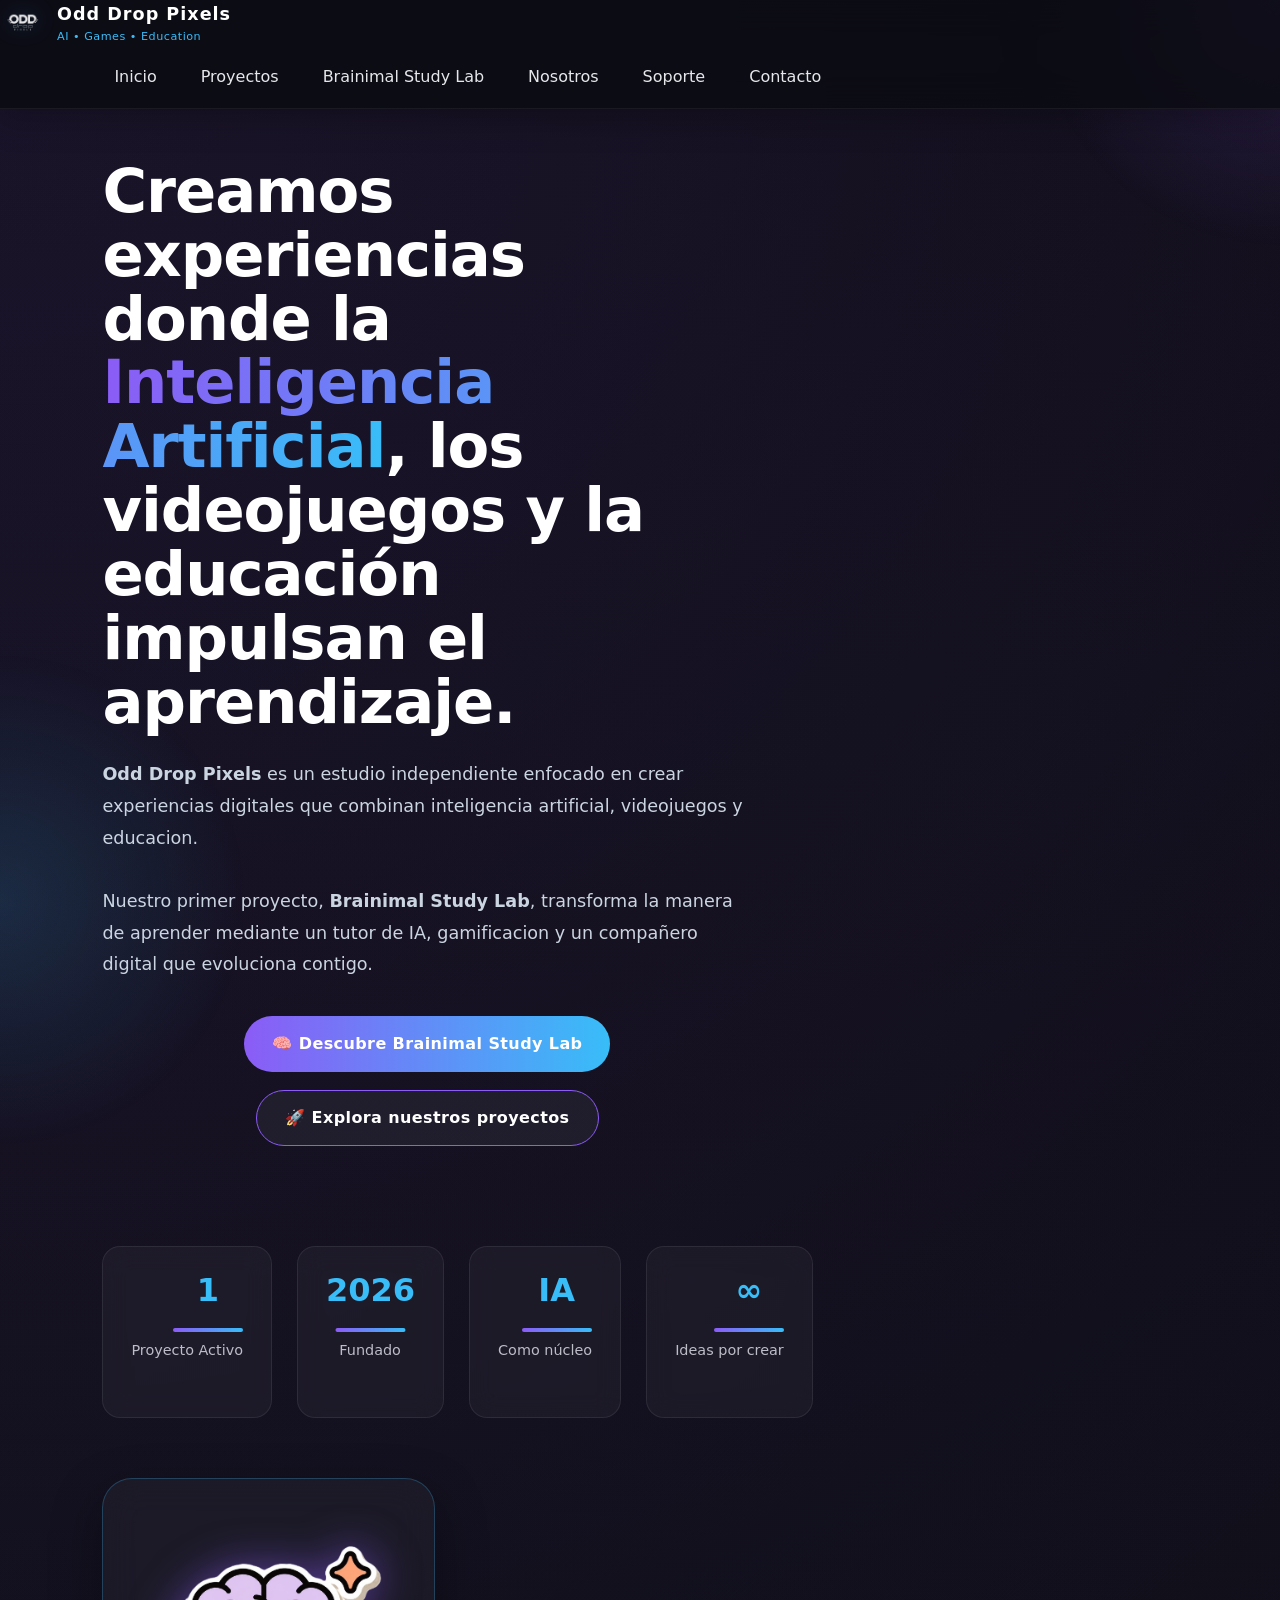
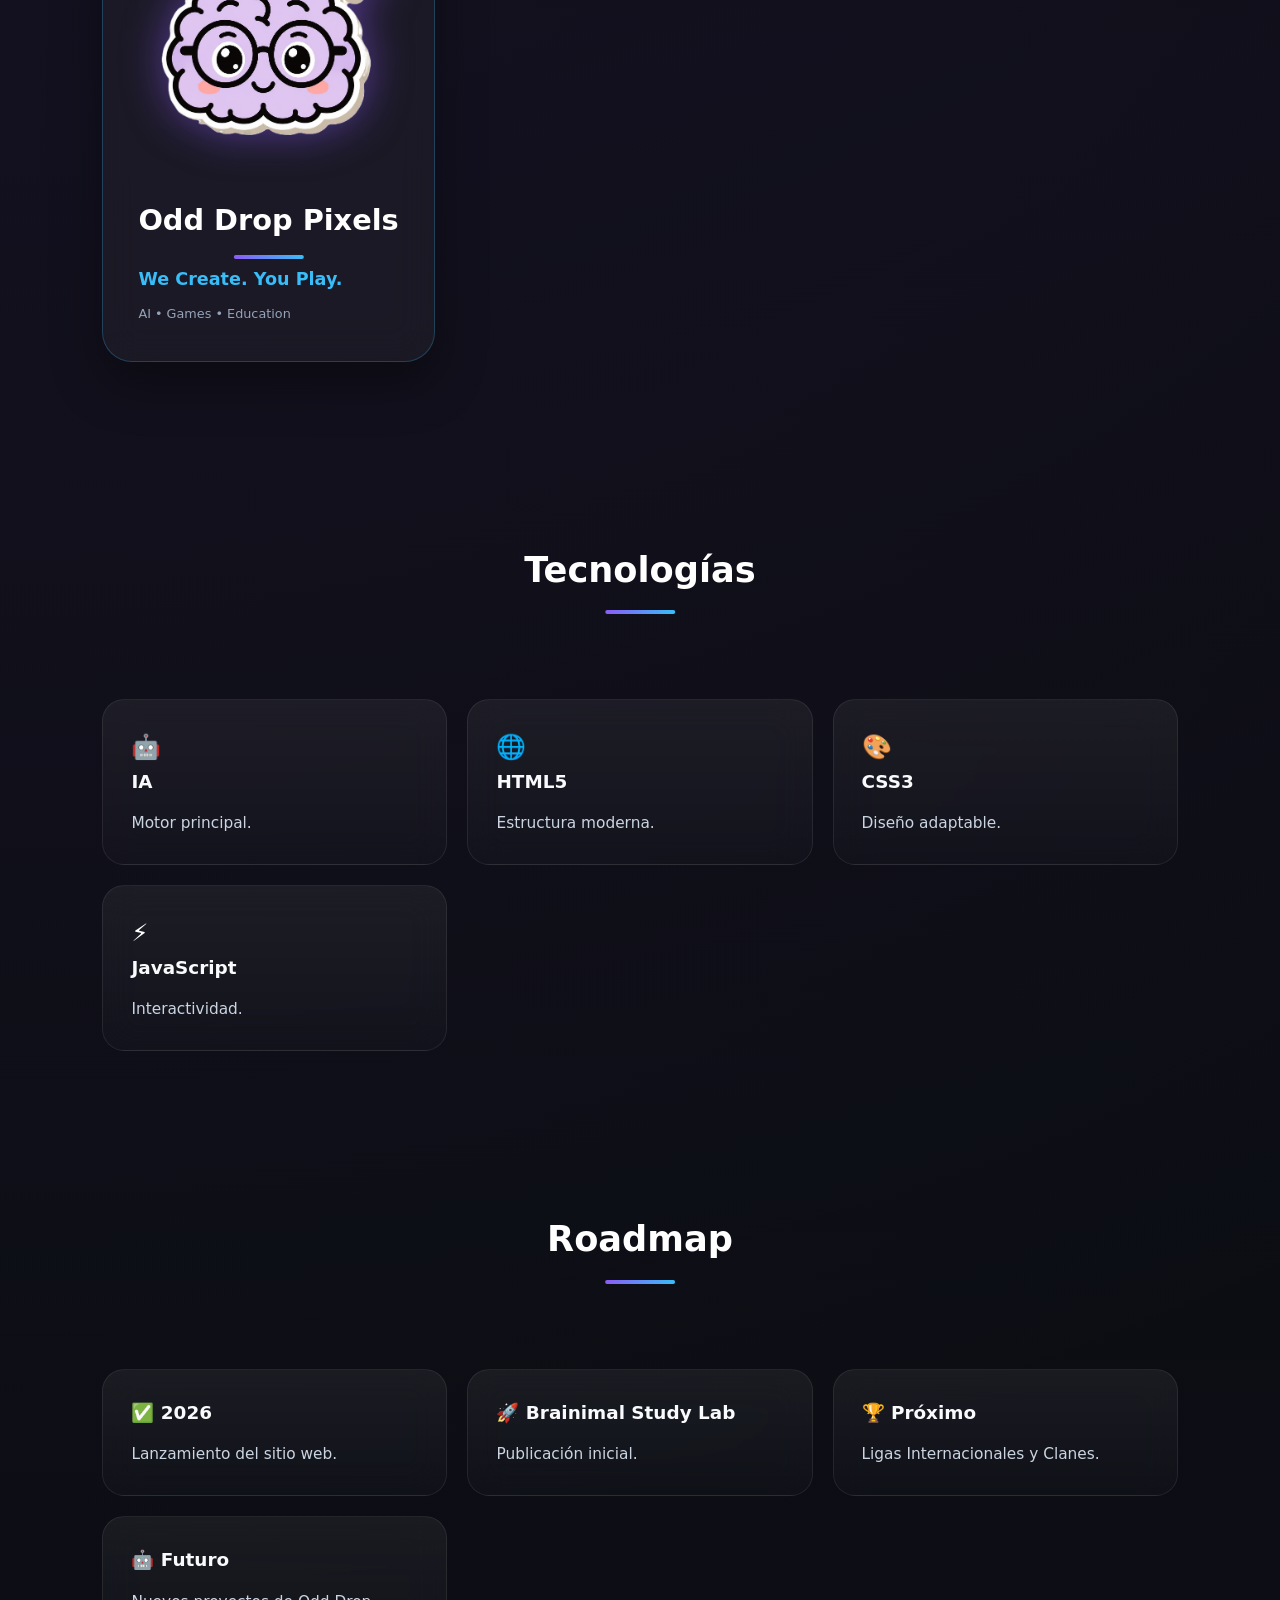
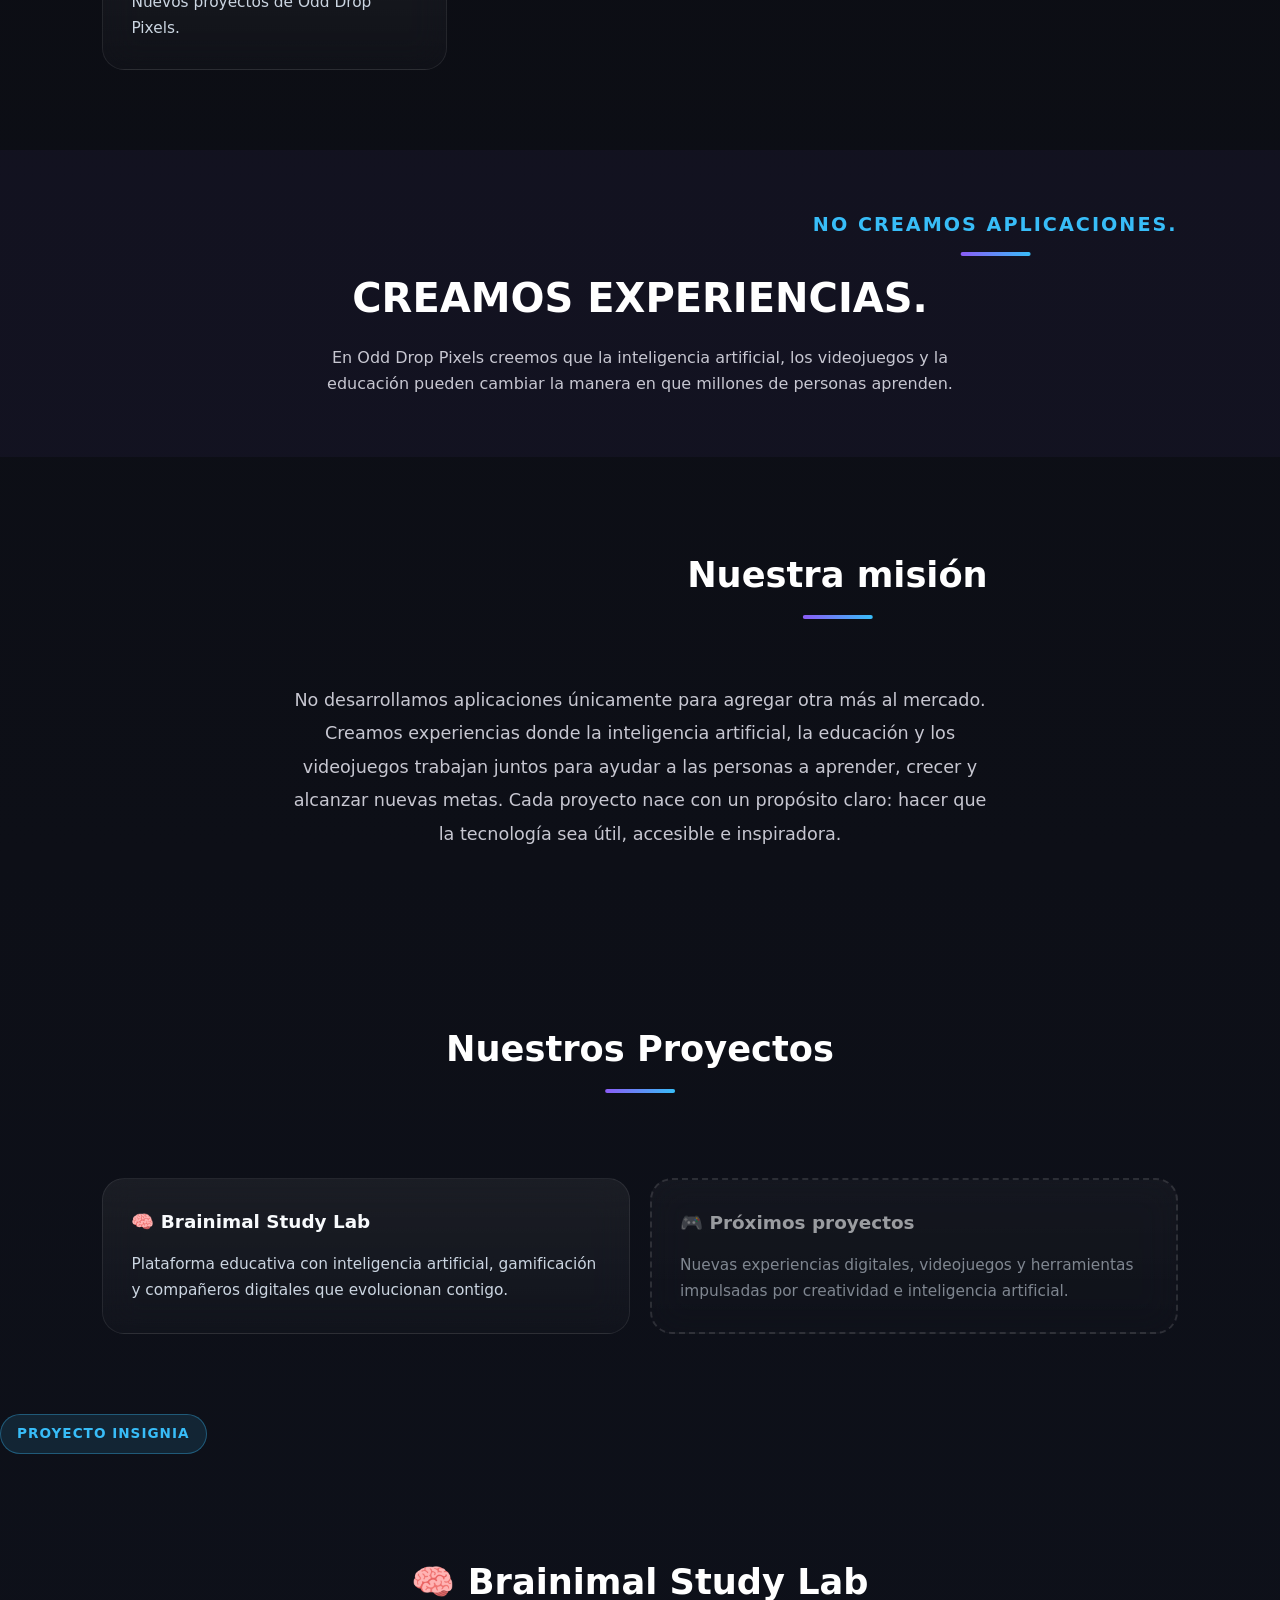
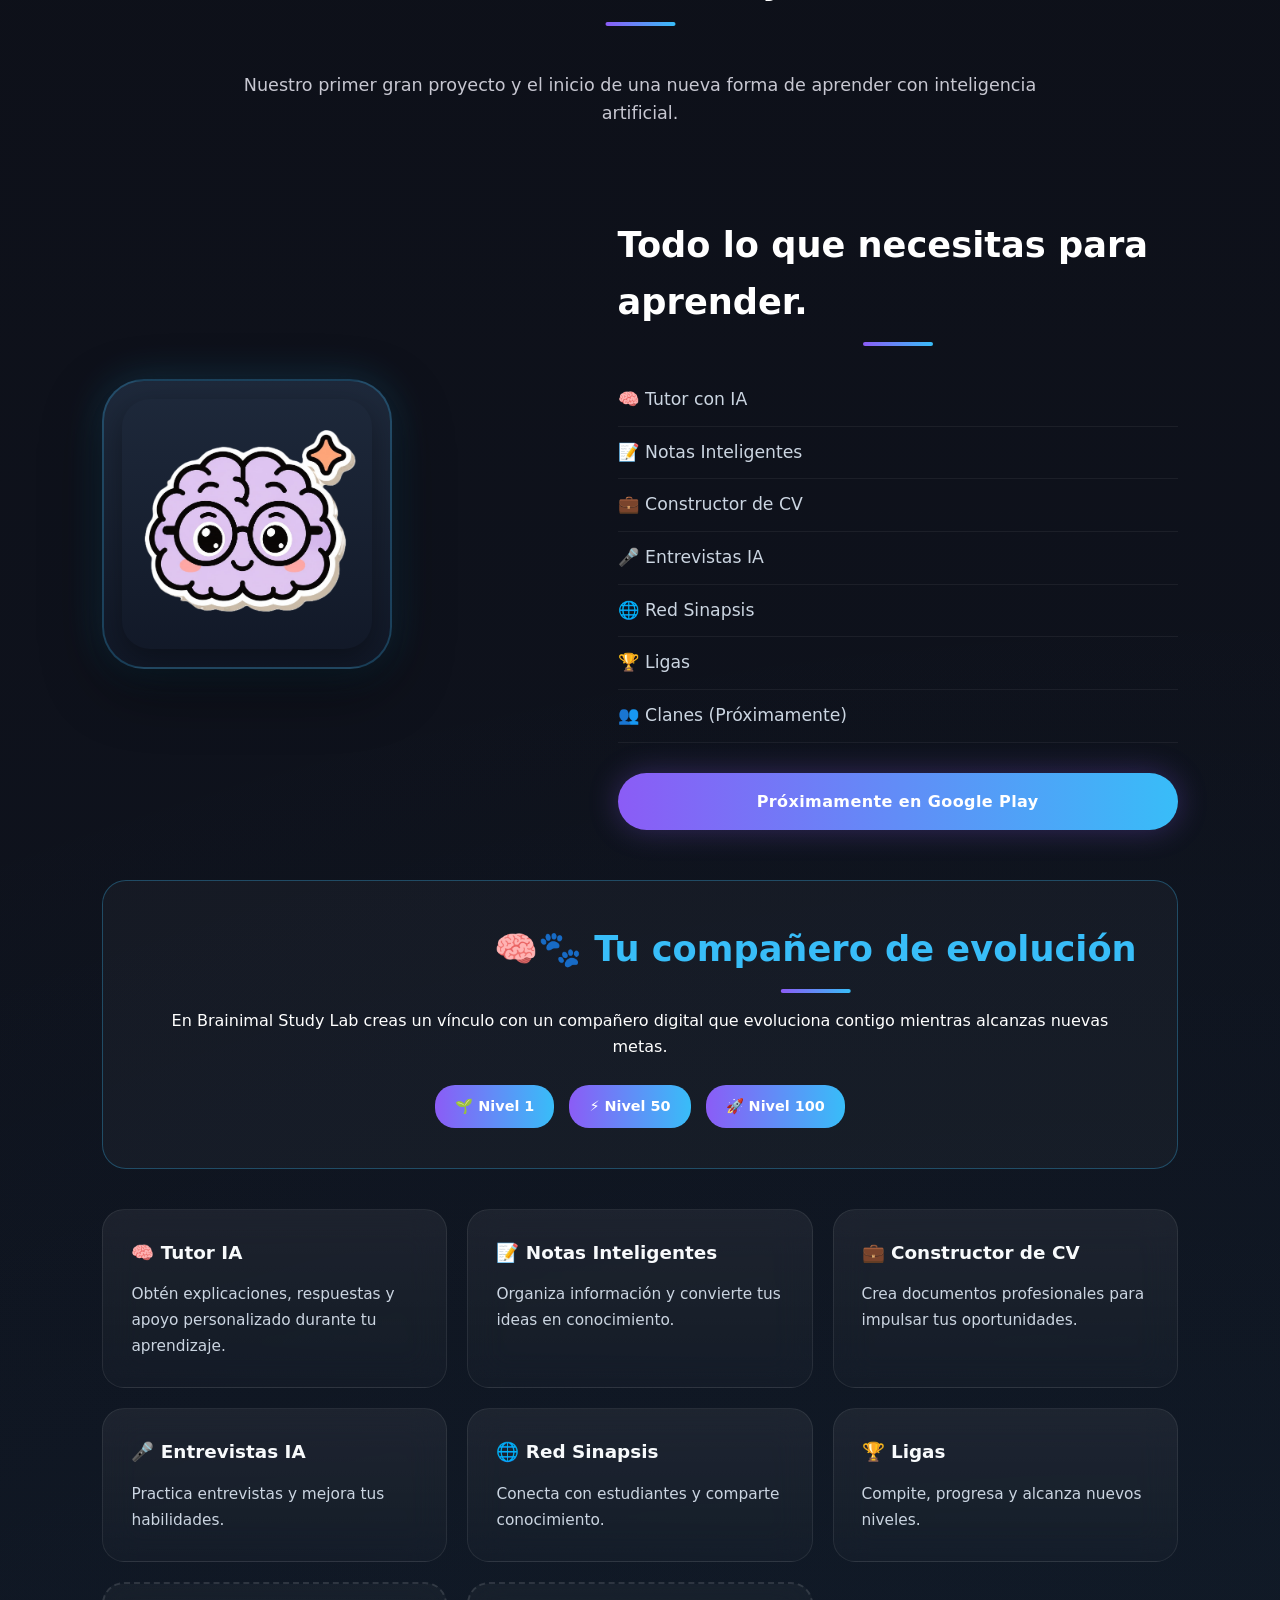
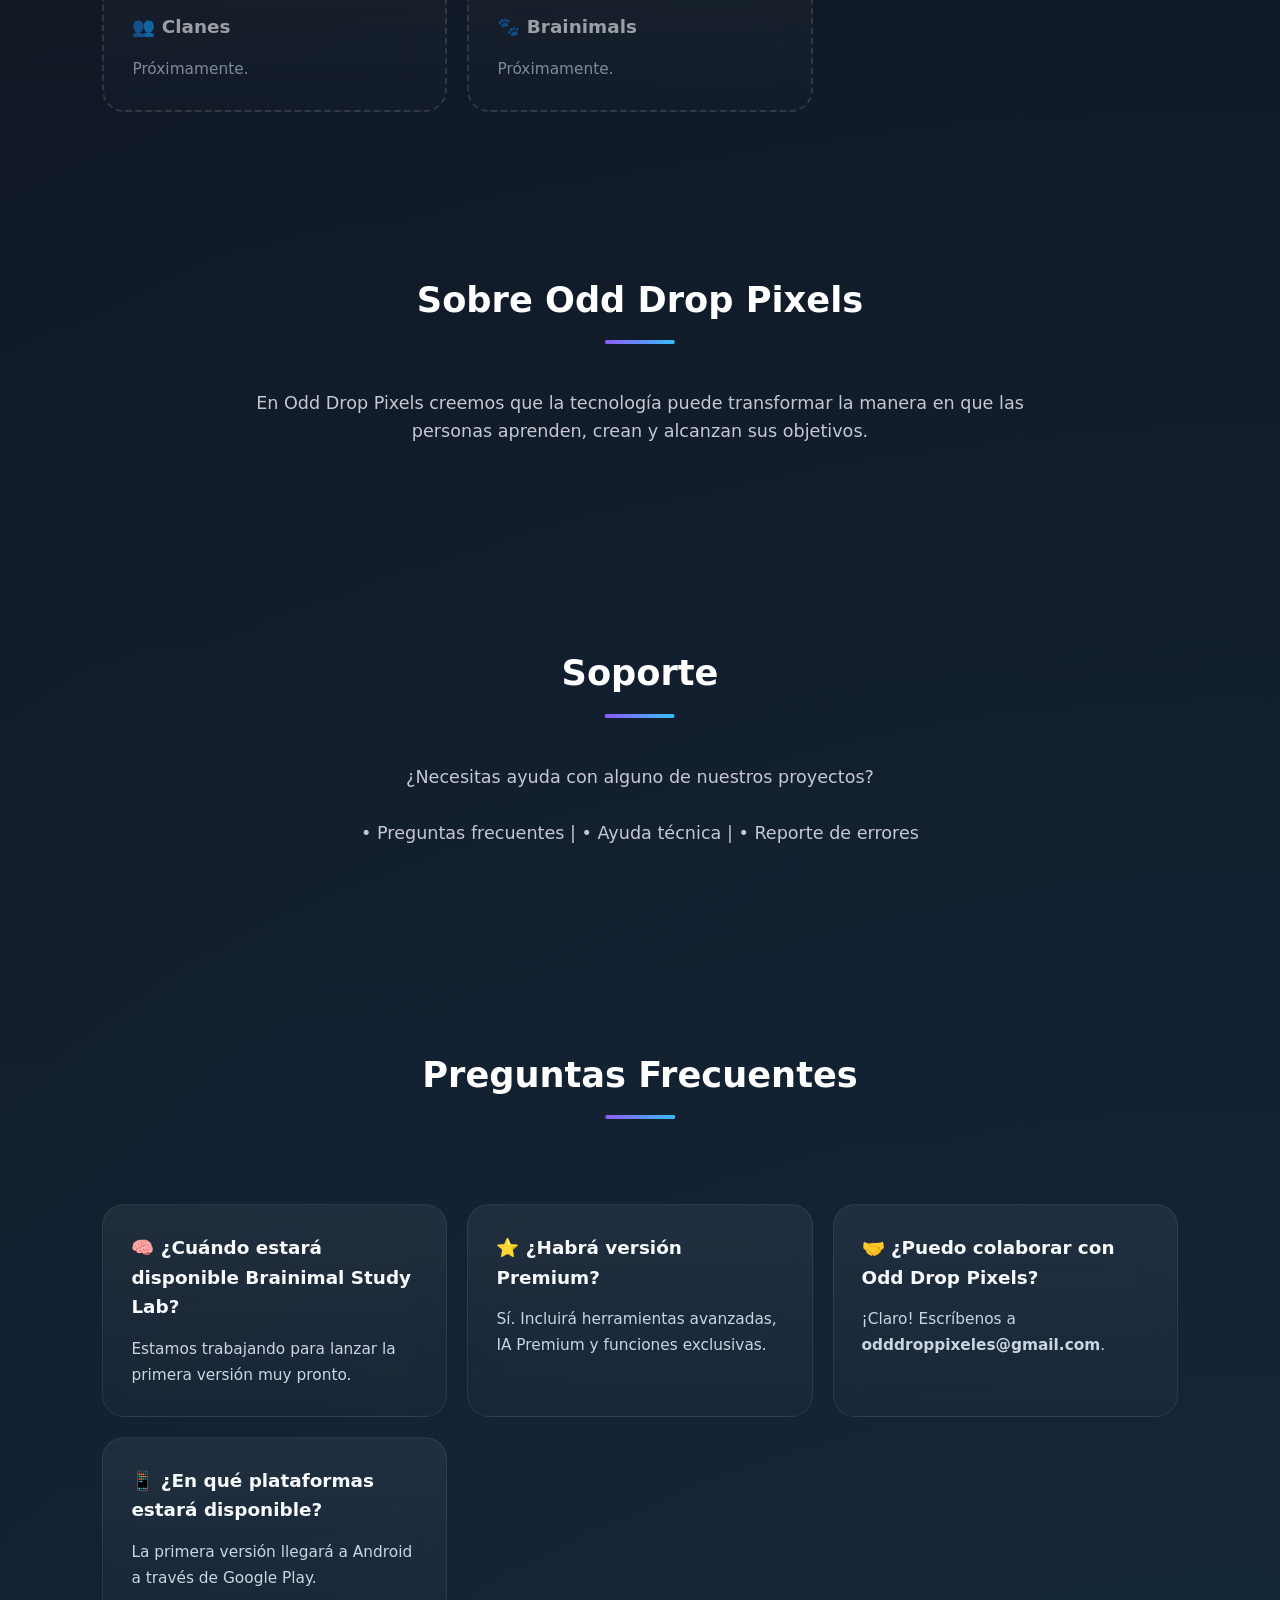
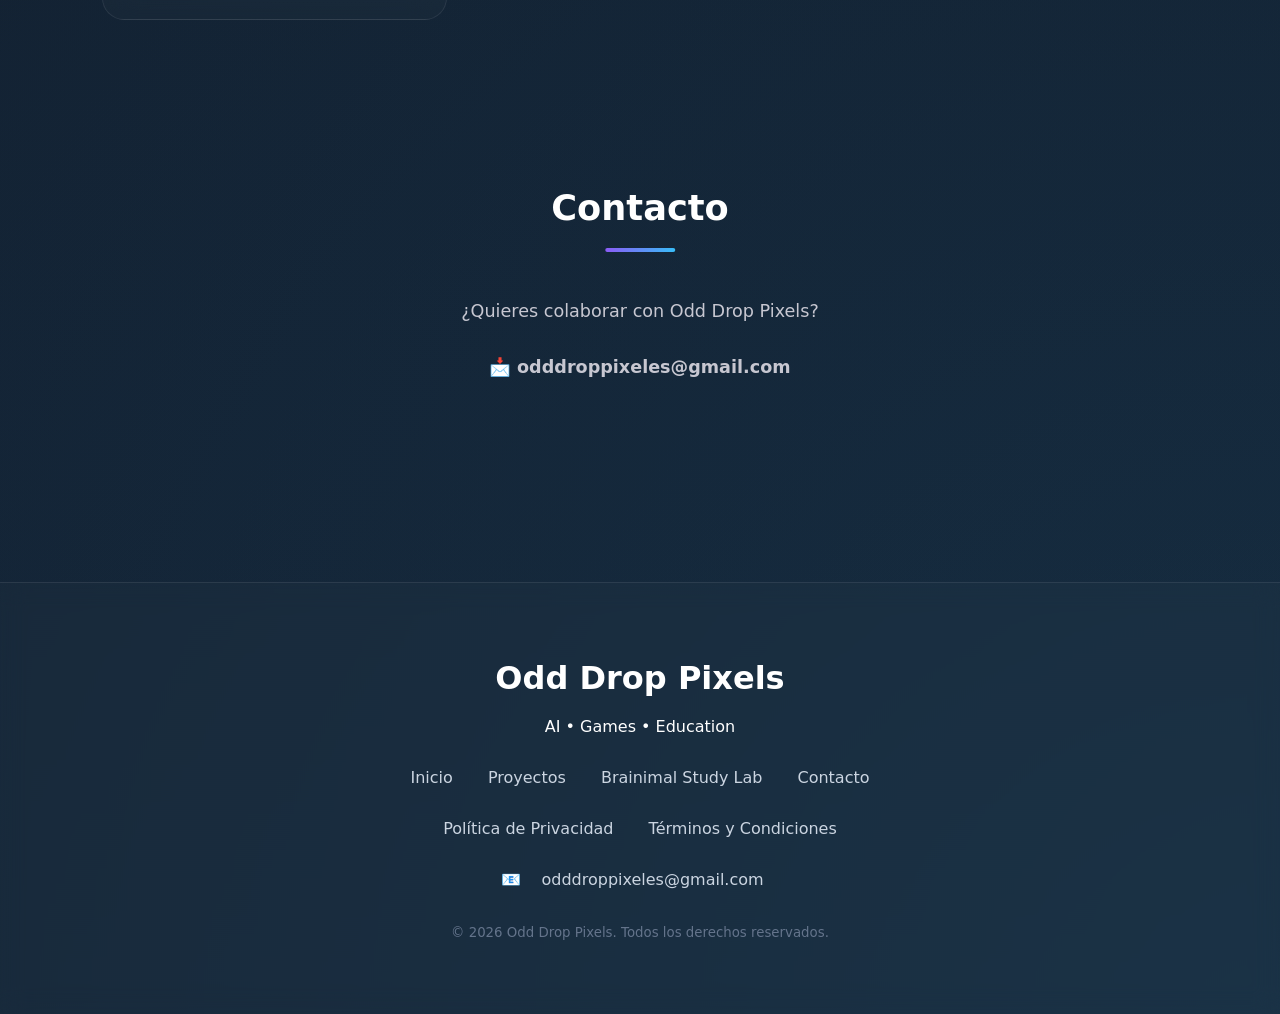
<file: index.html>
<!DOCTYPE html>
<html lang="es">
<head>
    <meta charset="UTF-8">
    <link rel="icon"
    type="image/png"
    href="assets/css/odddrop-logo.png">
    <meta name="theme-color" content="#0D0F17">
    <meta property="og:title"
    content="Odd Drop Pixels">
    <meta property="og:description"
    content="AI • Games • Education">
    <meta property="og:image"
    content="assets/css/odddrop-logo.png">
    <meta name="viewport" content="width=device-width, initial-scale=1.0">
    <title>Odd Drop Pixels | AI • Games • Education</title>
    <meta name="description" content="Odd Drop Pixels crea experiencias digitales combinando inteligencia artificial, videojuegos y educación.">
    <link rel="stylesheet" href="assets/css/style.css">
</head>
<body>

<header>
    <nav class="navar">
   <div class="nav-brand">

    <img class="brand-logo"
         src="assets/css/odddrop-logo.png"
         alt="Odd Drop Pixels">

    <div class="nav-brand-text">

        <strong>Odd Drop Pixels</strong>

        <span>AI • Games • Education</span>

    </div>

</div>

<div class="menu-toggle" id="menu-toggle">
☰
</div>
      <nav class="navbar">
          
        <ul class="menu">
            <li><a href="#inicio">Inicio</a></li>
            <li><a href="#proyectos">Proyectos</a></li>
            <li><a href="#brainimal">Brainimal Study Lab</a></li>
            <li><a href="#nosotros">Nosotros</a></li>
            <li><a href="#soporte">Soporte</a></li>
            <li><a href="#contacto">Contacto</a></li>
        </ul>

    </nav>
</header>

<main>

    <section id="inicio" class="hero">
        <div class="hero-text">
           <h1>
    Creamos experiencias donde la
    <span class="gradient-text">Inteligencia Artificial</span>,
    los videojuegos y la educación impulsan el aprendizaje.
</h1>
            <p>
                <strong>Odd Drop Pixels</strong> es un estudio independiente enfocado en crear
                experiencias digitales que combinan inteligencia artificial, videojuegos y educacion.
            <br><br>
                Nuestro primer proyecto, <strong>Brainimal Study Lab</strong>, transforma la
                manera de aprender mediante un tutor de IA, gamificacion y un compañero digital
                que evoluciona contigo.
            </p>
            <div class="hero-buttons">
                <a class="button" href="#brainimal">🧠 Descubre Brainimal Study Lab</a>
                <a class="button secondary" href="#proyectos">🚀 Explora nuestros proyectos</a>
            </div>
        </div>
<div class="hero-stats">

    <div class="stat">
        <h2>1</h2>
        <p>Proyecto Activo</p>
    </div>

    <div class="stat">
        <h2>2026</h2>
        <p>Fundado</p>
    </div>

    <div class="stat">
        <h2>IA</h2>
        <p>Como núcleo</p>
    </div>

    <div class="stat">
        <h2>∞</h2>
        <p>Ideas por crear</p>
    </div>

</div>
        <div class="logo-card">
            <img src="assets/css/logo-brainimal.png" alt="Odd Drop Pixels Brainimal">
            <div class="logo-text">
                <h2>Odd Drop Pixels</h2>
                <p>We Create. You Play.</p>
                <span>AI • Games • Education</span>
            </div>
        </div>
    </section>
        <section id="tecnologias">

<h2>Tecnologías</h2>

<div class="cards">

<div class="card">

<h1>🤖</h1>

<h3>IA</h3>

<p>Motor principal.</p>

</div>

<div class="card">

<h1>🌐</h1>

<h3>HTML5</h3>

<p>Estructura moderna.</p>

</div>

<div class="card">

<h1>🎨</h1>

<h3>CSS3</h3>

<p>Diseño adaptable.</p>

</div>

<div class="card">

<h1>⚡</h1>

<h3>JavaScript</h3>

<p>Interactividad.</p>

</div>

</div>

</section>
        <section id="roadmap">

<h2>Roadmap</h2>

<div class="cards">

<div class="card">
<h3>✅ 2026</h3>
<p>Lanzamiento del sitio web.</p>
</div>

<div class="card">
<h3>🚀 Brainimal Study Lab</h3>
<p>Publicación inicial.</p>
</div>

<div class="card">
<h3>🏆 Próximo</h3>
<p>Ligas Internacionales y Clanes.</p>
</div>

<div class="card">
<h3>🤖 Futuro</h3>
<p>Nuevos proyectos de Odd Drop Pixels.</p>
</div>

</div>

</section>
    <section class="manifesto">
        <h2>NO CREAMOS APLICACIONES.</h2>
        <h1>CREAMOS EXPERIENCIAS.</h1>
        <p>
            En Odd Drop Pixels creemos que la inteligencia artificial, los videojuegos y la educación 
            pueden cambiar la manera en que millones de personas aprenden.
        </p>
    </section>
<section class="vision">

<h2>Nuestra misión</h2>

<p>

No desarrollamos aplicaciones únicamente para agregar otra más al mercado.

Creamos experiencias donde la inteligencia artificial, la educación y los videojuegos trabajan juntos para ayudar a las personas a aprender, crecer y alcanzar nuevas metas.

Cada proyecto nace con un propósito claro: hacer que la tecnología sea útil, accesible e inspiradora.

</p>

</section>
    <section id="proyectos">
        <h2>Nuestros Proyectos</h2>
        <div class="cards">
            <div class="card">
                <h3>🧠 Brainimal Study Lab</h3>
                <p>Plataforma educativa con inteligencia artificial, gamificación y compañeros digitales que evolucionan contigo.</p>
            </div>
            <div class="card locked">
                <h3>🎮 Próximos proyectos</h3>
                <p>Nuevas experiencias digitales, videojuegos y herramientas impulsadas por creatividad e inteligencia artificial.</p>
            </div>
        </div>
    </section>
<div class="badge">
    PROYECTO INSIGNIA
</div>
    <section id="brainimal">
        <h2>🧠 Brainimal Study Lab</h2>
       <p class="description">
Nuestro primer gran proyecto y el inicio de una nueva forma de aprender con inteligencia artificial.
</p>
        <div class="brainimal-showcase">

    <div class="phone">

        <img src="assets/css/logo-brainimal.png"
        alt="Brainimal Study Lab">

    </div>

    <div class="showcase-text">

        <h2>Todo lo que necesitas para aprender.</h2>

        <ul>

            <li>🧠 Tutor con IA</li>

            <li>📝 Notas Inteligentes</li>

            <li>💼 Constructor de CV</li>

            <li>🎤 Entrevistas IA</li>

            <li>🌐 Red Sinapsis</li>

            <li>🏆 Ligas</li>

            <li>👥 Clanes (Próximamente)</li>

        </ul>

        <a class="button">
            Próximamente en Google Play
        </a>

    </div>

</div>

        <div class="brainimal-intro">
            <h2>🧠🐾 Tu compañero de evolución</h2>
            <p>
                En Brainimal Study Lab creas un vínculo con un compañero digital que evoluciona contigo mientras alcanzas nuevas metas.
            </p>
            <div class="evolution">
                <span>🌱 Nivel 1</span>
                <span>⚡ Nivel 50</span>
                <span>🚀 Nivel 100</span>
            </div>
        </div>

        <div class="cards">
            <div class="card">
                <h3>🧠 Tutor IA</h3>
                <p>Obtén explicaciones, respuestas y apoyo personalizado durante tu aprendizaje.</p>
            </div>
            <div class="card">
                <h3>📝 Notas Inteligentes</h3>
                <p>Organiza información y convierte tus ideas en conocimiento.</p>
            </div>
            <div class="card">
                <h3>💼 Constructor de CV</h3>
                <p>Crea documentos profesionales para impulsar tus oportunidades.</p>
            </div>
            <div class="card">
                <h3>🎤 Entrevistas IA</h3>
                <p>Practica entrevistas y mejora tus habilidades.</p>
            </div>
            <div class="card">
                <h3>🌐 Red Sinapsis</h3>
                <p>Conecta con estudiantes y comparte conocimiento.</p>
            </div>
            <div class="card">
                <h3>🏆 Ligas</h3>
                <p>Compite, progresa y alcanza nuevos niveles.</p>
            </div>
            <div class="card locked">
                <h3>👥 Clanes</h3>
                <p>Próximamente.</p>
            </div>
            <div class="card locked">
                <h3>🐾 Brainimals</h3>
                <p>Próximamente.</p>
            </div>
        </div>
    </section>

    <section id="nosotros">
        <h2>Sobre Odd Drop Pixels</h2>
        <p class="description">
            En Odd Drop Pixels creemos que la tecnología puede transformar la manera en que las personas aprenden, 
            crean y alcanzan sus objetivos.
        </p>
    </section>

    <section id="soporte">
        <h2>Soporte</h2>
        <p class="description">
            ¿Necesitas ayuda con alguno de nuestros proyectos?<br><br>
            • Preguntas frecuentes | • Ayuda técnica | • Reporte de errores
        </p>
    </section>
<section id="faq">

    <h2>Preguntas Frecuentes</h2>

    <div class="cards">

        <div class="card">
            <h3>🧠 ¿Cuándo estará disponible Brainimal Study Lab?</h3>
            <p>Estamos trabajando para lanzar la primera versión muy pronto.</p>
        </div>

        <div class="card">
            <h3>⭐ ¿Habrá versión Premium?</h3>
            <p>Sí. Incluirá herramientas avanzadas, IA Premium y funciones exclusivas.</p>
        </div>

        <div class="card">
            <h3>🤝 ¿Puedo colaborar con Odd Drop Pixels?</h3>
            <p>¡Claro! Escríbenos a <strong>odddroppixeles@gmail.com</strong>.</p>
        </div>

        <div class="card">
            <h3>📱 ¿En qué plataformas estará disponible?</h3>
            <p>La primera versión llegará a Android a través de Google Play.</p>
        </div>

    </div>

</section>
    <section id="contacto">
        <h2>Contacto</h2>
        <p class="description">
            ¿Quieres colaborar con Odd Drop Pixels?<br><br>
            📩 <strong>odddroppixeles@gmail.com</strong>
        </p>
    </section>

</main>

<footer>

    <h2>Odd Drop Pixels</h2>

    <p>AI • Games • Education</p>

    <br>

    <div>

        <a href="#inicio">Inicio</a>

        <a href="#proyectos">Proyectos</a>

        <a href="#brainimal">Brainimal Study Lab</a>

        <a href="#contacto">Contacto</a>

    </div>

    <br>

    <div>

        <a href="privacy.html">Política de Privacidad</a>

        <a href="terms.html">Términos y Condiciones</a>

    </div>

    <br>

    <p>

        📧

        <a href="mailto:odddroppixeles@gmail.com">

        odddroppixeles@gmail.com

        </a>

    </p>

    <br>

    <small>

        © 2026 Odd Drop Pixels. Todos los derechos reservados.

    </small>

</footer>

<script src="script.js"></script>
</body>
</html>
</file>
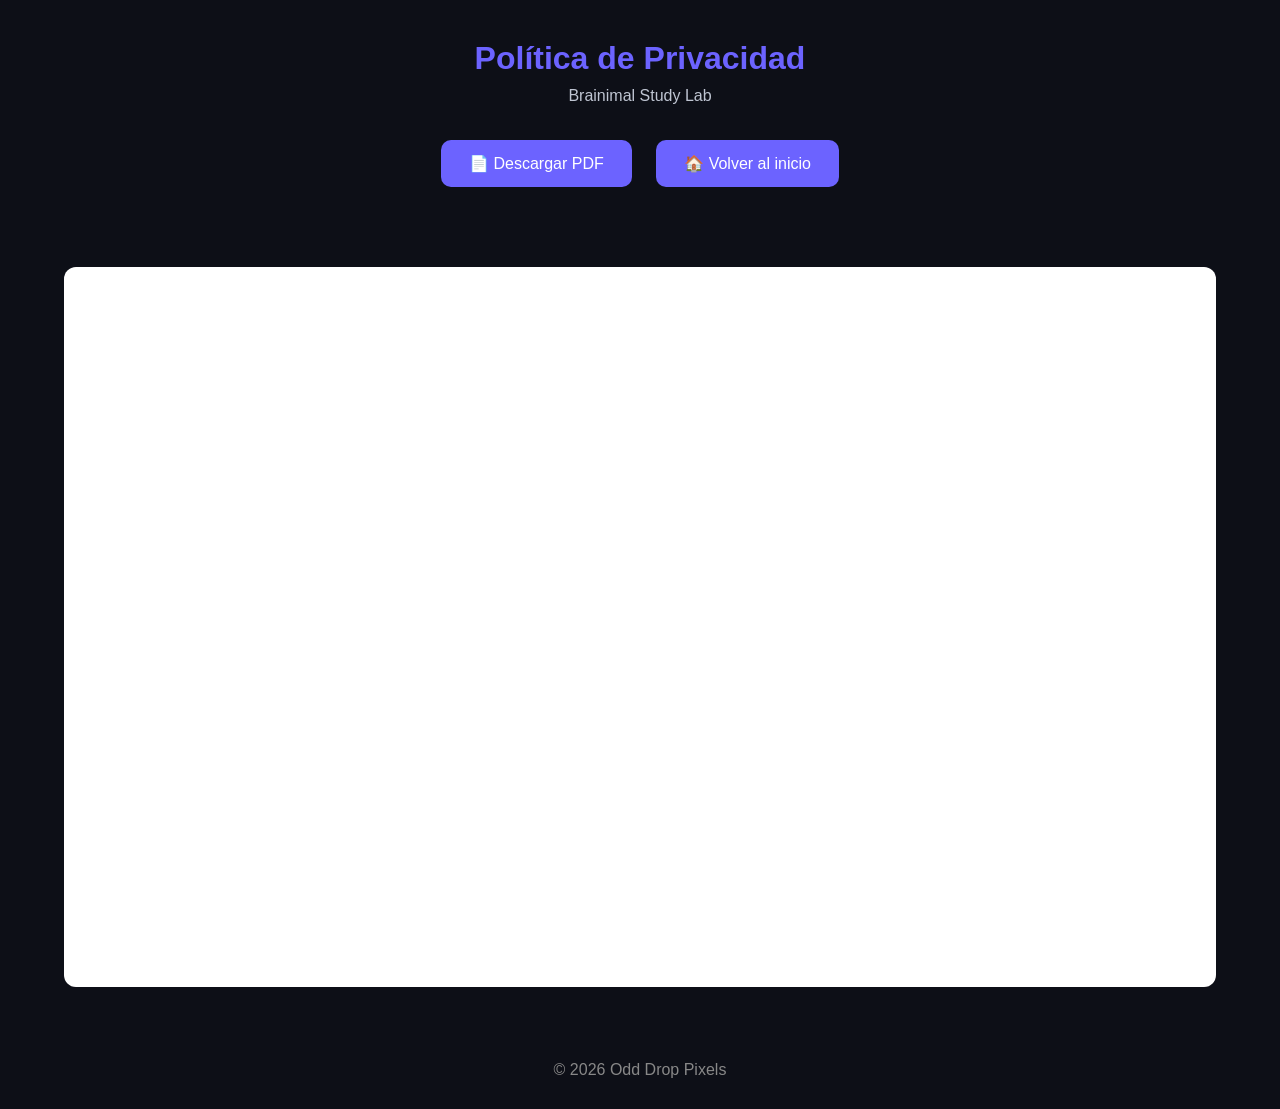
<file: privacy.html>
<!DOCTYPE html>
<html lang="es">
<head>
    <meta charset="UTF-8">
    <meta name="viewport" content="width=device-width, initial-scale=1.0">
    <title>Política de Privacidad | Odd Drop Pixels</title>

    <style>
        *{
            margin:0;
            padding:0;
            box-sizing:border-box;
            font-family:Arial, Helvetica, sans-serif;
        }

        body{
            background:#0D0F17;
            color:white;
            text-align:center;
        }

        header{
            padding:40px 20px;
        }

        h1{
            color:#6C63FF;
            margin-bottom:10px;
        }

        p{
            color:#BFC5D2;
            margin-bottom:25px;
        }

        .botones{
            margin-bottom:30px;
        }

        .botones a{
            display:inline-block;
            margin:10px;
            padding:14px 28px;
            border-radius:10px;
            text-decoration:none;
            color:white;
            background:#6C63FF;
            transition:.3s;
        }

        .botones a:hover{
            background:#5148d8;
        }

        iframe{
            width:90%;
            height:80vh;
            border:none;
            border-radius:12px;
            background:white;
            margin-bottom:40px;
        }

        footer{
            padding:30px;
            color:#888;
        }
    </style>
</head>

<body>

<header>

<h1>Política de Privacidad</h1>

<p>
Brainimal Study Lab
</p>

<div class="botones">

<a href="Brainimal-Study-Lab-Privacy-Policy.pdf.pdf" target="_blank">
📄 Descargar PDF
</a>

<a href="index.html">
🏠 Volver al inicio
</a>

</div>

</header>

<iframe src="Brainimal-Study-Lab-Privacy-Policy.pdf.pdf"></iframe>

<footer>

© 2026 Odd Drop Pixels

</footer>

</body>
</html>
</file>
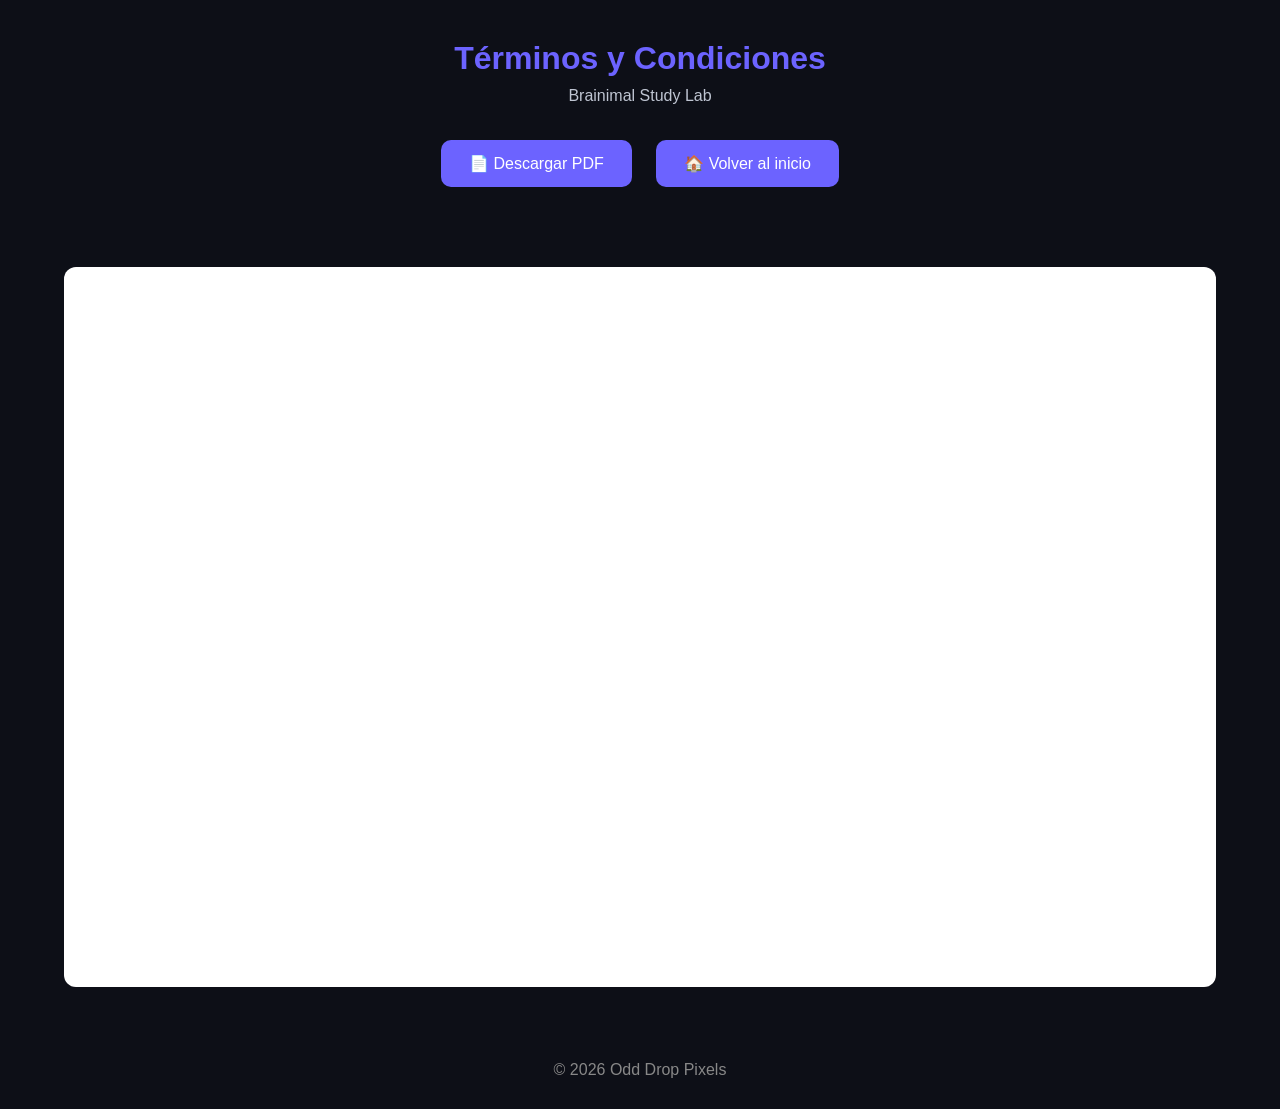
<file: terms.html>
<!DOCTYPE html>
<html lang="es">
<head>
    <meta charset="UTF-8">
    <meta name="viewport" content="width=device-width, initial-scale=1.0">
    <title>Términos y Condiciones | Odd Drop Pixels</title>

    <style>

*{
margin:0;
padding:0;
box-sizing:border-box;
font-family:Arial, Helvetica, sans-serif;
}

body{
background:#0D0F17;
color:white;
text-align:center;
}

header{
padding:40px 20px;
}

h1{
color:#6C63FF;
margin-bottom:10px;
}

p{
color:#BFC5D2;
margin-bottom:25px;
}

.botones{
margin-bottom:30px;
}

.botones a{
display:inline-block;
margin:10px;
padding:14px 28px;
background:#6C63FF;
color:white;
text-decoration:none;
border-radius:10px;
transition:.3s;
}

.botones a:hover{
background:#5148d8;
}

iframe{
width:90%;
height:80vh;
border:none;
border-radius:12px;
background:white;
margin-bottom:40px;
}

footer{
padding:30px;
color:#888;
}

    </style>

</head>

<body>

<header>

<h1>Términos y Condiciones</h1>

<p>
Brainimal Study Lab
</p>

<div class="botones">

<a href="Brainimal-Study-Lab-Terms-and-Conditions.pdf.pdf" target="_blank">
📄 Descargar PDF
</a>

<a href="index.html">
🏠 Volver al inicio
</a>

</div>

</header>

<iframe src="Brainimal-Study-Lab-Terms-and-Conditions.pdf.pdf"></iframe>

<footer>

© 2026 Odd Drop Pixels

</footer>

</body>
</html>
</file>
<file: assets/css/style.css>
* {
    margin: 0;
    padding: 0;
    box-sizing: border-box;
    font-family: 'Segoe UI', system-ui, -apple-system, sans-serif;
}

html {
    scroll-behavior: smooth;
}

body {
   background:
radial-gradient(circle at top left,#8B5CF622 0%,transparent 35%),
radial-gradient(circle at bottom right,#38BDF822 0%,transparent 40%),
linear-gradient(180deg,#09090B 0%,#0D0F17 45%,#111827 100%);
    color: white;
    line-height: 1.6;
    overflow-x: hidden;
}

/* NAVBAR */
header{
    position:fixed;
    top:0;
    left:0;
    width:100%;
    z-index:1000;

    background:rgba(10,12,18,.82);

    backdrop-filter:blur(18px);

    border-bottom:1px solid rgba(255,255,255,.06);

    box-shadow:0 10px 30px rgba(0,0,0,.25);
}

.navbar{

display:flex;

align-items:center;

justify-content:space-between;

padding:18px 8%;

}

.nav-brand {
    display: flex;
    align-items: center;
    gap: 12px;
}

.nav-brand img {
    width: 45px;
    height: 45px;
    object-fit: contain;
    border-radius: 50%;
}

.nav-brand-text {
    display: flex;
    flex-direction: column;
}

.nav-brand-text strong {
    font-size: 1.1rem;
    color: #fff;
    letter-spacing: 1px;
}

.nav-brand-text span {
    font-size: 0.7rem;
    color: #38BDF8;
    letter-spacing: 0.5px;
}

.menu {
    display: flex;
    gap: 20px;
    list-style: none;
}

.menu a{

color:#E5E7EB;

text-decoration:none;

font-weight:500;

padding:8px 12px;

border-radius:10px;

transition:.25s;

}

.menu a:hover{

background:rgba(139,92,246,.15);

color:#38BDF8;

}

/* HERO SECTION */
.hero{
    min-height:100vh;
    display:flex;
    align-items:center;
    justify-content:space-between;
    gap:60px;
    padding:160px 8% 100px;
    flex-wrap:wrap;
}

.hero-text{
    flex:1;
    min-width:320px;
    max-width:650px;
}

.hero h1{

font-size:3.8rem;

line-height:1.05;

font-weight:800;

margin-bottom:25px;

letter-spacing:-1px;

}

.hero p{

font-size:1.1rem;

line-height:1.8;

color:#CBD5E1;

margin-bottom:35px;

}

.hero-buttons{

display:flex;

gap:18px;

flex-wrap:wrap;

justify-content:center;

align-items:stretch;

}

.button {
    display: inline-block;
    padding: 14px 28px;
    border-radius: 30px;
    letter-spacing:.4px;
    text-decoration: none;
    background: linear-gradient(90deg,#8B5CF6,#38BDF8);
    color: white;
    font-weight: bold;
    transition: .3s;
    text-align: center;
    min-width:240px;

min-height:56px;

display:flex;

justify-content:center;

align-items:center;
}

.button:hover{

transform:translateY(-5px) scale(1.03);

box-shadow:

0 0 20px rgba(56,189,248,.35),

0 0 40px rgba(139,92,246,.30);

}

.button.secondary {
    background: rgba(255, 255, 255, 0.05);
    border: 1px solid #8B5CF6;
}

.button.secondary:hover {
    background: rgba(139, 92, 246, 0.2);
}

/* BRAND LOGO CARD IN HERO */
.logo-card{

background:rgba(255,255,255,.04);

border:1px solid rgba(56,189,248,.25);

border-radius:30px;

padding:35px;

backdrop-filter:blur(18px);

box-shadow:

0 20px 50px rgba(0,0,0,.35);

transition:.35s;

}
.logo-card:hover{

transform:translateY(-10px);

box-shadow:

0 0 35px rgba(56,189,248,.25),

0 0 80px rgba(139,92,246,.20);

}

.logo-card img {
    width: 260px;
    height: auto;
    filter: drop-shadow(0 0 20px rgba(139,92,246,.5));
    animation: flotar 3s ease-in-out infinite;
    margin-bottom: 15px;
    animation:flotar 4s ease-in-out infinite;
}

@keyframes flotar {
    0%, 100% { transform: translateY(0); }
    50% { transform: translateY(-10px); }
}

.logo-text h2 {
    font-size: 1.8rem;
    margin-bottom: 5px;
}

.logo-text p {
    color: #38BDF8;
    font-weight: 600;
    margin-bottom: 5px;
}

.logo-text span {
    font-size: 0.8rem;
    color: #94a3b8;
}

/* SECCIONES Y CONTENIDO */
section {
    padding: 80px 8%;
}

h2 {
    text-align: center;
    font-size: 2.2rem;
    margin-bottom: 30px;
}

.manifesto {
    text-align: center;
    background: rgba(139,92,246,0.05);
    border-y: 1px solid rgba(139,92,246,0.2);
    padding: 60px 8%;
}

.manifesto h2 {
    font-size: 1.2rem;
    color: #38BDF8;
    letter-spacing: 2px;
    margin-bottom: 10px;
}

.manifesto h1 {
    font-size: 2.5rem;
    margin-bottom: 15px;
}

.manifesto p {
    max-width: 700px;
    margin: 0 auto;
    color: #c7c7d1;
}

.description {
    max-width: 800px;
    margin: 0 auto 40px auto;
    text-align: center;
    color: #c7c7d1;
    font-size: 1.1rem;
}

/* TARJETAS */
.cards {
    display: grid;
    grid-template-columns: repeat(auto-fit, minmax(260px, 1fr));
    gap: 20px;
}

.card{

    position:relative;

    overflow:hidden;

    background:linear-gradient(
        180deg,
        rgba(255,255,255,.06),
        rgba(255,255,255,.02)
    );

    border:1px solid rgba(255,255,255,.08);

    backdrop-filter:blur(18px);

    border-radius:22px;

    padding:28px;

    transition:.35s;

}
.card::before{

content:"";

position:absolute;

top:0;

left:-120%;

width:70%;

height:100%;

background:linear-gradient(

90deg,

transparent,

rgba(255,255,255,.12),

transparent

);

transition:.8s;

}
.card:hover::before{

left:140%;

}
.card:hover{

    transform:translateY(-10px) scale(1.02);

    border-color:#38BDF8;

    box-shadow:

    0 0 30px rgba(56,189,248,.18),

    0 15px 50px rgba(0,0,0,.35);

}
.card h3{

font-size:1.15rem;

margin-bottom:14px;

color:#F8FAFC;

}

.card p{

color:#CBD5E1;

line-height:1.7;

font-size:.96rem;

}

.card.locked {
    opacity: 0.6;
    border: 2px dashed rgba(255,255,255,0.2);
}

/* BRAINIMAL INTRO */
.brainimal-intro {
    text-align: center;
    padding: 40px;
    border-radius: 24px;
    background: rgba(255,255,255,.03);
    border: 1px solid rgba(56,189,248,.3);
    margin-bottom: 40px;
}

.brainimal-intro h2 {
    color: #38BDF8;
    margin-bottom: 15px;
}

.evolution {
    display: flex;
    justify-content: center;
    gap: 15px;
    margin-top: 25px;
    flex-wrap: wrap;
}

.evolution span {
    padding: 10px 20px;
    border-radius: 20px;
    background: linear-gradient(90deg,#8B5CF6,#38BDF8);
    font-weight: bold;
    font-size: 0.9rem;
}

/* FOOTER */
footer{

margin-top:80px;

padding:70px 8%;

text-align:center;

background:rgba(255,255,255,.02);

border-top:1px solid rgba(255,255,255,.08);

backdrop-filter:blur(12px);

}

footer a{

color:#CBD5E1;

text-decoration:none;

margin:0 15px;

transition:.25s;

}
footer a:hover{

color:#38BDF8;

}
footer h2{

margin-bottom:10px;

font-size:2rem;

}

footer small{

color:#64748B;

}
/* ADAPTACIÓN MÓVIL */
@media(max-width: 850px) {
    .navbar {
        flex-direction: column;
        gap: 15px;
    }

    .menu {
        flex-wrap: wrap;
        justify-content: center;
        gap: 15px;
    }

    .hero {
        flex-direction: column;
        text-align: center;
        padding-top: 180px;
    }

    .hero h1 {
        font-size: 2.3rem;
    }

    .hero-buttons {
        justify-content: center;
    }

    .logo-card {
        max-width: 100%;
    }
}
/* HERO STATS */

.hero-stats{
    display:flex;
    gap:25px;
    margin-top:40px;
    flex-wrap:wrap;
}

.stat{
    background:rgba(255,255,255,.04);
    border:1px solid rgba(255,255,255,.08);
    backdrop-filter:blur(12px);
    border-radius:18px;
    padding:18px 28px;
    min-width:120px;
    text-align:center;
    transition:.35s;
}

.stat:hover{
    transform:translateY(-6px);
    border-color:#38BDF8;
    box-shadow:0 0 25px rgba(56,189,248,.25);
}

.stat h2{
    color:#38BDF8;
    margin:0;
    font-size:2rem;
}

.stat p{
    color:#bdbdc8;
    font-size:.9rem;
    margin-top:6px;
}
.vision{

    max-width:900px;

    margin:auto;

    text-align:center;

    padding:90px 8%;

}

.vision p{

    margin-top:20px;

    font-size:1.1rem;

    color:#c7c7d1;

    line-height:1.9;

}
/* ========================= */
/* MENÚ HAMBURGUESA */
/* ========================= */

.menu-toggle{
    display:none;
    font-size:2rem;
    cursor:pointer;
    color:white;
}

@media(max-width:850px){
    .hero-stats{

justify-content:center;

}

.stat{

min-width:140px;

}

.showcase-text h2{

text-align:center;

}

.showcase-text{

text-align:center;

}

.showcase-text li{

text-align:left;

}

.menu-toggle{
    display:block;
}

.menu{

    display:none;

    width:100%;

    flex-direction:column;

    background:#111827;

    margin-top:15px;

    border-radius:15px;

    padding:20px;

}

.menu.active{

    display:flex;

}

.navbar{

    align-items:flex-start;

}

}
/* ========================= */
/* ANIMACIONES SCROLL */
/* ========================= */

section{

    padding:80px 8%;

}
/* ========================= */
/* LOGO */
/* ========================= */

.brand-logo{

width:52px;

height:52px;

object-fit:contain;

transition:.35s;

filter:drop-shadow(0 0 10px rgba(56,189,248,.25));

}

.brand-logo:hover{

transform:rotate(10deg) scale(1.08);

filter:drop-shadow(0 0 18px rgba(139,92,246,.6));

}
/* ========================= */
/* BRAINIMAL SHOWCASE */
/* ========================= */

.brainimal-showcase{

display:flex;

align-items:center;

justify-content:space-between;

gap:80px;

padding:50px 0;

flex-wrap:wrap;

}

.phone{

width:290px;

padding:18px;

border-radius:42px;

background:linear-gradient(
180deg,
#1E293B,
#111827
);

border:2px solid rgba(56,189,248,.25);

box-shadow:

0 20px 60px rgba(0,0,0,.45),

0 0 40px rgba(56,189,248,.20);

transition:.35s;

}
.phone:hover{

transform:

translateY(-8px)

rotate(-2deg);

}

.phone img{

width:100%;

display:block;

border-radius:28px;

box-shadow:

0 10px 30px rgba(0,0,0,.35);

}
.showcase-text{

flex:1;

min-width:320px;

max-width:560px;

}

.showcase-text h2{

font-size:2.2rem;

margin-bottom:28px;

text-align:left;

}

.showcase-text ul{

list-style:none;

}

.showcase-text li{

padding:12px 0;

font-size:1.08rem;

color:#CBD5E1;

border-bottom:1px solid rgba(255,255,255,.06);

}
.showcase-text .button{

margin-top:30px;

padding:16px 34px;

font-size:1rem;

border-radius:40px;

box-shadow:

0 0 30px rgba(139,92,246,.30);

}
.cards{

margin-top:40px;

}
body::before{

content:"";

position:fixed;

top:-250px;

right:-250px;

width:500px;

height:500px;

background:radial-gradient(

circle,

rgba(139,92,246,.18),

transparent 70%

);

pointer-events:none;

z-index:-1;

}

body::after{

content:"";

position:fixed;

bottom:-250px;

left:-250px;

width:500px;

height:500px;

background:radial-gradient(

circle,

rgba(56,189,248,.15),

transparent 70%

);

pointer-events:none;

z-index:-1;

}
img{

max-width:100%;

height:auto;

}
.gradient-text{

background:linear-gradient(
90deg,
#8B5CF6,
#38BDF8
);

-webkit-background-clip:text;
background-clip:text;

color:transparent;

}

.badge{

display:inline-block;

margin-bottom:20px;

padding:8px 16px;

border-radius:30px;

background:rgba(56,189,248,.12);

border:1px solid rgba(56,189,248,.35);

color:#38BDF8;

font-size:.85rem;

font-weight:700;

letter-spacing:1px;

text-transform:uppercase;

}
section h2{

position:relative;

display:inline-block;

left:50%;

transform:translateX(-50%);

margin-bottom:45px;

}

section h2::after{

content:"";

display:block;

width:70px;

height:4px;

margin:12px auto 0;

border-radius:20px;

background:linear-gradient(
90deg,
#8B5CF6,
#38BDF8
);

}
</file>
